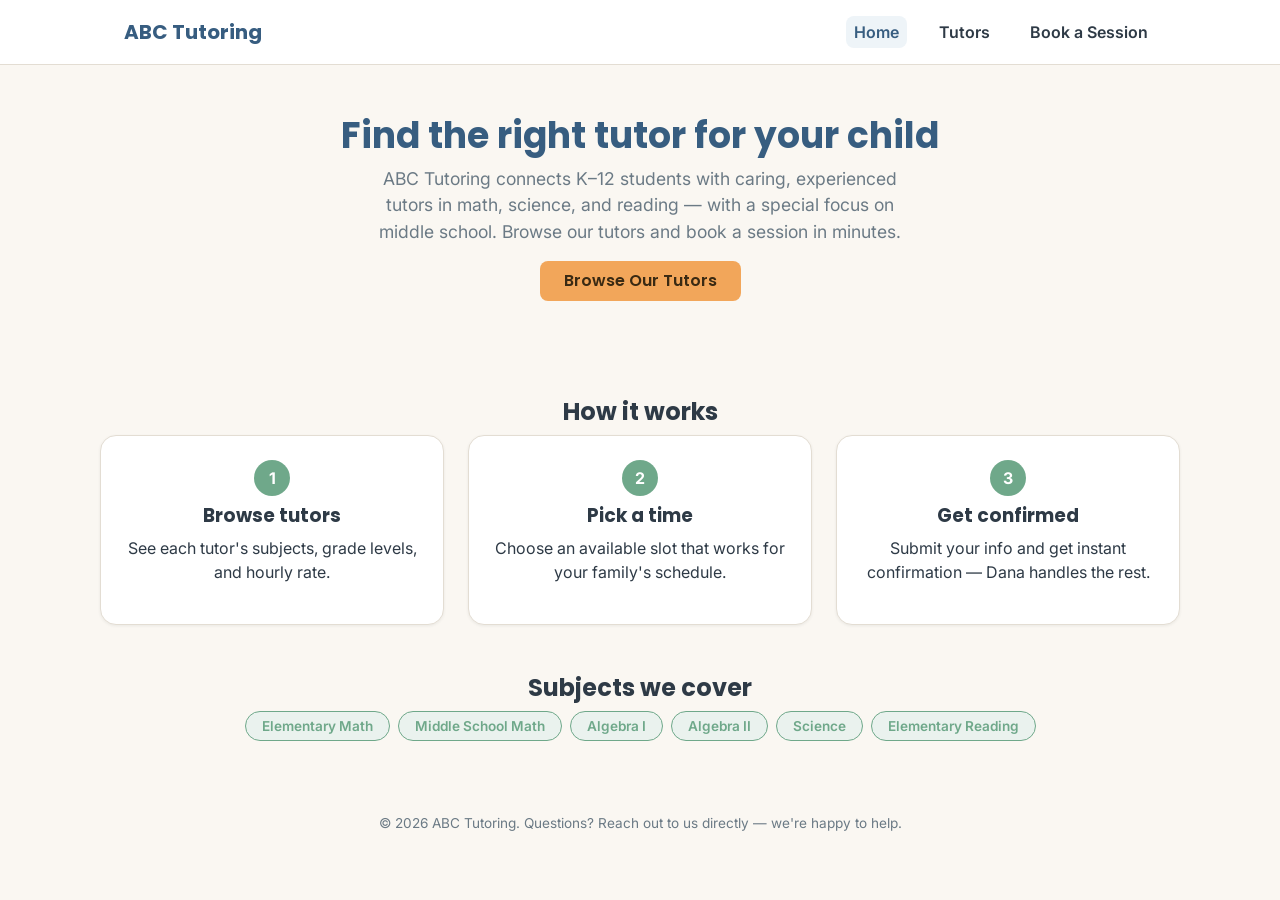
<file: index.html>
<!DOCTYPE html>
<html lang="en">
<head>
  <meta charset="UTF-8" />
  <meta name="viewport" content="width=device-width, initial-scale=1.0" />
  <title>ABC Tutoring — Friendly, Expert Tutors for Your Child</title>
  <link rel="preconnect" href="https://fonts.googleapis.com">
  <link rel="preconnect" href="https://fonts.gstatic.com" crossorigin>
  <link href="https://fonts.googleapis.com/css2?family=Inter:wght@400;500;600;700&family=Poppins:wght@600;700&display=swap" rel="stylesheet">
  <link rel="stylesheet" href="css/styles.css" />
</head>
<body data-page="home">
  <header class="site-header">
    <div class="container">
      <a class="site-logo" href="index.html">ABC Tutoring</a>
      <nav class="site-nav">
        <a href="index.html" class="active">Home</a>
        <a href="tutors.html">Tutors</a>
        <a href="booking.html">Book a Session</a>
      </nav>
    </div>
  </header>

  <main>
    <section class="hero container">
      <h1>Find the right tutor for your child</h1>
      <p>ABC Tutoring connects K–12 students with caring, experienced tutors in math, science, and reading — with a special focus on middle school. Browse our tutors and book a session in minutes.</p>
      <a class="btn btn-primary" href="tutors.html" id="cta-view-tutors">Browse Our Tutors</a>
    </section>

    <section class="how-it-works container">
      <h2 style="text-align:center;">How it works</h2>
      <div class="how-it-works-grid">
        <div class="how-it-works-step">
          <div class="step-number">1</div>
          <h3>Browse tutors</h3>
          <p>See each tutor's subjects, grade levels, and hourly rate.</p>
        </div>
        <div class="how-it-works-step">
          <div class="step-number">2</div>
          <h3>Pick a time</h3>
          <p>Choose an available slot that works for your family's schedule.</p>
        </div>
        <div class="how-it-works-step">
          <div class="step-number">3</div>
          <h3>Get confirmed</h3>
          <p>Submit your info and get instant confirmation — Dana handles the rest.</p>
        </div>
      </div>
    </section>

    <section class="container" style="padding-bottom: var(--space-6);">
      <h2 style="text-align:center;">Subjects we cover</h2>
      <div class="subject-pills">
        <span class="subject-pill">Elementary Math</span>
        <span class="subject-pill">Middle School Math</span>
        <span class="subject-pill">Algebra I</span>
        <span class="subject-pill">Algebra II</span>
        <span class="subject-pill">Science</span>
        <span class="subject-pill">Elementary Reading</span>
      </div>
    </section>
  </main>

  <footer class="site-footer">
    <div class="container">
      &copy; 2026 ABC Tutoring. Questions? Reach out to us directly — we're happy to help.
    </div>
  </footer>

  <script src="js/posthog.js"></script>
</body>
</html>
</file>
<file: css/styles.css>
:root {
  --color-primary: #4a7ba6;
  --color-primary-dark: #375d80;
  --color-secondary: #6fa88a;
  --color-accent: #f2a65a;
  --color-bg: #faf7f2;
  --color-surface: #ffffff;
  --color-text: #2e3a46;
  --color-text-muted: #6b7a85;
  --color-booked-bg: #c9cdd1;
  --color-booked-text: #8a8f94;
  --color-border: #e3ddd3;

  --space-1: 4px;
  --space-2: 8px;
  --space-3: 16px;
  --space-4: 24px;
  --space-5: 32px;
  --space-6: 48px;

  --radius: 8px;
  --radius-lg: 16px;

  --font-body: "Inter", -apple-system, BlinkMacSystemFont, "Segoe UI", Roboto, Helvetica, Arial, sans-serif;
  --font-heading: "Poppins", -apple-system, BlinkMacSystemFont, "Segoe UI", Roboto, Helvetica, Arial, sans-serif;

  --shadow-sm: 0 1px 3px rgba(46, 58, 70, 0.08);
  --shadow-md: 0 10px 24px rgba(46, 58, 70, 0.12);
  --transition: 150ms ease;
}

* {
  box-sizing: border-box;
}

html {
  scroll-behavior: smooth;
}

body {
  margin: 0;
  font-family: var(--font-body);
  font-size: 16px;
  line-height: 1.5;
  color: var(--color-text);
  background: var(--color-bg);
}

h1, h2, h3, h4 {
  font-family: var(--font-heading);
  font-weight: 700;
  line-height: 1.25;
  margin: 0 0 var(--space-2);
}

a:focus-visible,
button:focus-visible,
input:focus-visible {
  outline: 2px solid var(--color-primary);
  outline-offset: 2px;
}

p {
  margin: 0 0 var(--space-3);
}

a {
  color: var(--color-primary-dark);
}

img {
  max-width: 100%;
  display: block;
}

.container {
  max-width: 1080px;
  margin: 0 auto;
  padding: 0 var(--space-4);
}

/* Header / nav */

.site-header {
  background: var(--color-surface);
  border-bottom: 1px solid var(--color-border);
}

.site-header .container {
  display: flex;
  align-items: center;
  justify-content: space-between;
  padding-top: var(--space-3);
  padding-bottom: var(--space-3);
  flex-wrap: wrap;
  gap: var(--space-2);
}

.site-logo {
  font-family: var(--font-heading);
  font-size: 1.25rem;
  font-weight: 700;
  color: var(--color-primary-dark);
  text-decoration: none;
}

.site-nav {
  display: flex;
  gap: var(--space-4);
  flex-wrap: wrap;
}

.site-nav a {
  text-decoration: none;
  color: var(--color-text);
  font-weight: 600;
  padding: var(--space-1) var(--space-2);
  border-radius: var(--radius);
  transition: color var(--transition), background-color var(--transition);
}

.site-nav a.active,
.site-nav a:hover {
  color: var(--color-primary-dark);
  background: #eef4f8;
}

/* Buttons */

.btn {
  display: inline-block;
  border: none;
  border-radius: var(--radius);
  padding: var(--space-2) var(--space-4);
  font-family: var(--font-heading);
  font-size: 1rem;
  font-weight: 600;
  cursor: pointer;
  text-decoration: none;
  text-align: center;
  transition: background-color var(--transition), color var(--transition), box-shadow var(--transition), transform var(--transition);
}

.btn:active {
  transform: translateY(1px);
}

.btn-primary {
  background: var(--color-accent);
  color: #3a2a13;
}

.btn-primary:hover {
  background: #e8954a;
}

.btn-secondary {
  background: var(--color-primary);
  color: #fff;
}

.btn-secondary:hover {
  background: var(--color-primary-dark);
}

.btn:disabled {
  background: var(--color-booked-bg);
  color: var(--color-booked-text);
  cursor: not-allowed;
  transform: none;
}

/* Hero */

.hero {
  padding: var(--space-6) 0;
  text-align: center;
}

.hero h1 {
  font-size: 2.25rem;
  color: var(--color-primary-dark);
}

.hero p {
  max-width: 560px;
  margin-left: auto;
  margin-right: auto;
  color: var(--color-text-muted);
  font-size: 1.1rem;
}

/* How it works */

.how-it-works {
  padding: var(--space-6) 0;
}

.how-it-works-grid {
  display: grid;
  grid-template-columns: 1fr;
  gap: var(--space-4);
  text-align: center;
}

.how-it-works-step {
  background: var(--color-surface);
  border-radius: var(--radius-lg);
  padding: var(--space-4);
  border: 1px solid var(--color-border);
  box-shadow: var(--shadow-sm);
  transition: box-shadow var(--transition), transform var(--transition);
}

.how-it-works-step:hover {
  box-shadow: var(--shadow-md);
  transform: translateY(-2px);
}

.how-it-works-step .step-number {
  display: inline-flex;
  align-items: center;
  justify-content: center;
  width: 36px;
  height: 36px;
  border-radius: 50%;
  background: var(--color-secondary);
  color: #fff;
  font-weight: 700;
  margin-bottom: var(--space-2);
}

/* Subject pills */

.subject-pills {
  display: flex;
  flex-wrap: wrap;
  gap: var(--space-2);
  justify-content: center;
}

.subject-pill {
  background: #eaf2ee;
  color: var(--color-secondary);
  border: 1px solid var(--color-secondary);
  border-radius: 999px;
  padding: var(--space-1) var(--space-3);
  font-size: 0.85rem;
  font-weight: 600;
  cursor: pointer;
  transition: background-color var(--transition), color var(--transition), transform var(--transition);
}

.subject-pill:hover {
  transform: translateY(-1px);
}

.subject-pill.active {
  background: var(--color-secondary);
  color: #fff;
}

/* Filter bar */

.filter-bar {
  padding: var(--space-4) 0 var(--space-2);
}

/* Tutor grid + cards */

.tutors-grid {
  display: grid;
  grid-template-columns: repeat(auto-fill, minmax(260px, 1fr));
  gap: var(--space-4);
  padding: var(--space-4) 0 var(--space-6);
}

.tutor-card {
  background: var(--color-surface);
  border: 1px solid var(--color-border);
  border-radius: var(--radius-lg);
  padding: var(--space-4);
  display: flex;
  flex-direction: column;
  gap: var(--space-2);
  box-shadow: var(--shadow-sm);
  transition: box-shadow var(--transition), transform var(--transition);
}

.tutor-card:hover {
  box-shadow: var(--shadow-md);
  transform: translateY(-3px);
}

/* Pins the CTA to the bottom of every card regardless of how much content
   (subject pills, bio length) sits above it, so buttons stay aligned across
   a grid row even when card heights are stretched to match. */
.tutor-card > .btn {
  margin-top: auto;
}

.card-enter {
  /* No "both"/"forwards" fill mode: once the entrance animation finishes,
     the transform property must fall back to normal cascade rules so the
     .tutor-card:hover lift below isn't permanently overridden. */
  animation: cardFadeIn 220ms ease;
}

@keyframes cardFadeIn {
  from {
    opacity: 0;
    transform: translateY(6px);
  }
  to {
    opacity: 1;
    transform: translateY(0);
  }
}

.tutor-card-header {
  display: flex;
  align-items: center;
  gap: var(--space-3);
}

.tutor-card-header img {
  width: 64px;
  height: 64px;
  border-radius: 50%;
}

.tutor-card h3 {
  font-size: 1.1rem;
}

.tutor-meta {
  color: var(--color-text-muted);
  font-size: 0.9rem;
}

.tutor-rate {
  font-weight: 700;
  color: var(--color-primary-dark);
}

.tutor-card .subject-pills {
  justify-content: flex-start;
}

.tutor-card-meta-row {
  display: flex;
  align-items: center;
  justify-content: space-between;
  gap: var(--space-2);
}

.slots-available {
  font-size: 0.85rem;
  color: var(--color-secondary);
  font-weight: 600;
}

/* Booking page */

.tutor-summary {
  display: flex;
  gap: var(--space-4);
  align-items: flex-start;
  background: var(--color-surface);
  border: 1px solid var(--color-border);
  border-radius: var(--radius-lg);
  padding: var(--space-4);
  margin-bottom: var(--space-4);
  flex-wrap: wrap;
  box-shadow: var(--shadow-sm);
}

.tutor-summary img {
  width: 96px;
  height: 96px;
  border-radius: 50%;
}

.slot-picker {
  display: flex;
  flex-wrap: wrap;
  gap: var(--space-2);
  margin: var(--space-3) 0 var(--space-4);
}

.slot-btn {
  border: 1px solid var(--color-primary);
  background: var(--color-surface);
  color: var(--color-primary-dark);
  border-radius: var(--radius);
  padding: var(--space-2) var(--space-3);
  cursor: pointer;
  font-size: 0.95rem;
  transition: background-color var(--transition), color var(--transition), transform var(--transition), box-shadow var(--transition);
}

.slot-btn:not(:disabled):hover {
  box-shadow: var(--shadow-sm);
  transform: translateY(-1px);
}

.slot-btn.selected {
  background: var(--color-primary);
  color: #fff;
}

.slot-btn:disabled,
.slot-btn.slot-booked {
  background: var(--color-booked-bg);
  color: var(--color-booked-text);
  border-color: var(--color-booked-bg);
  cursor: not-allowed;
}

.booking-form {
  background: var(--color-surface);
  border: 1px solid var(--color-border);
  border-radius: var(--radius-lg);
  padding: var(--space-4);
  max-width: 480px;
  box-shadow: var(--shadow-sm);
}

.form-field {
  margin-bottom: var(--space-3);
}

.form-field label {
  display: block;
  font-weight: 600;
  margin-bottom: var(--space-1);
}

.form-field input {
  width: 100%;
  padding: var(--space-2);
  border: 1px solid var(--color-border);
  border-radius: var(--radius);
  font-size: 1rem;
  font-family: var(--font-body);
  transition: border-color var(--transition), box-shadow var(--transition);
}

.form-field input:focus {
  border-color: var(--color-primary);
  box-shadow: 0 0 0 3px rgba(74, 123, 166, 0.15);
}

.confirmation {
  background: #eaf2ee;
  border: 1px solid var(--color-secondary);
  border-radius: var(--radius-lg);
  padding: var(--space-4);
  text-align: center;
  box-shadow: var(--shadow-sm);
  animation: cardFadeIn 220ms ease;
}

.no-tutor-state {
  text-align: center;
  padding: var(--space-6) 0;
}

.hidden {
  display: none !important;
}

/* Footer */

.site-footer {
  padding: var(--space-4) 0;
  text-align: center;
  color: var(--color-text-muted);
  font-size: 0.85rem;
}

@media (min-width: 600px) {
  .how-it-works-grid {
    grid-template-columns: repeat(3, 1fr);
  }
}

@media (min-width: 900px) {
  .tutors-grid {
    grid-template-columns: repeat(3, 1fr);
  }
}
</file>
